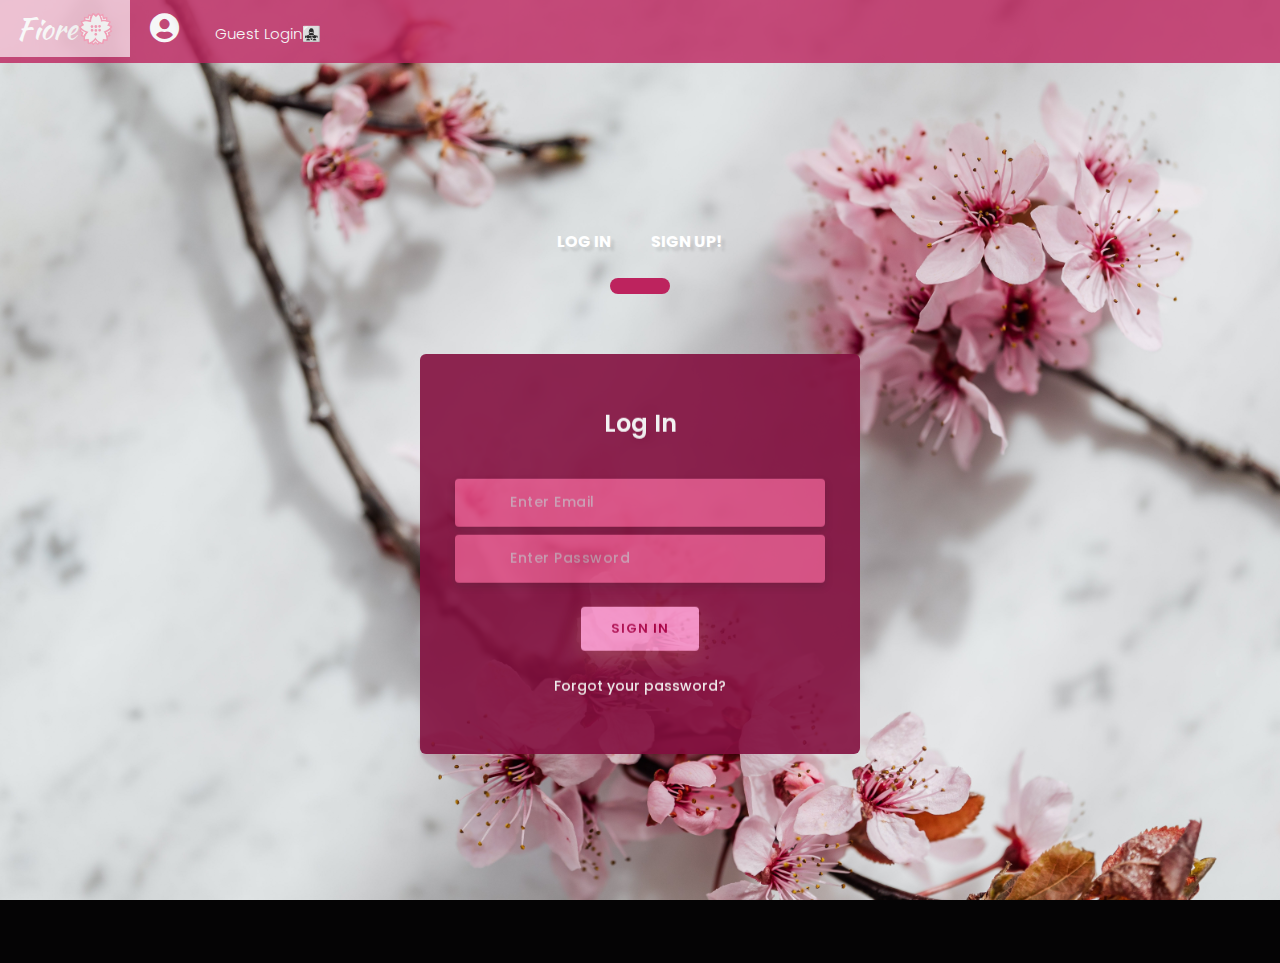
<file: loginpage.html>
<!DOCTYPE html>
<html lang="en" >
<head>
  <meta charset="UTF-8">
  <title>FiOre! - Log In / Sign Up | FiOre</title>
  <link rel='stylesheet' href='https://cdnjs.cloudflare.com/ajax/libs/twitter-bootstrap/4.5.0/css/bootstrap.min.css'>
<link rel='stylesheet' href='https://unicons.iconscout.com/release/v2.1.9/css/unicons.css'><link rel="stylesheet" href="loginstyle.css">
<link rel="preconnect" href="https://fonts.googleapis.com">
<link rel="preconnect" href="https://fonts.gstatic.com" crossorigin>
<link href="https://fonts.googleapis.com/css2?family=Kaushan+Script&display=swap" rel="stylesheet">
<link rel="stylesheet" href="https://cdnjs.cloudflare.com/ajax/libs/font-awesome/5.15.3/css/all.min.css" />

</head>

<body>
<!-- partial:index.partial.html -->

<nav>
	<ul>
		<li><a href="#"><span class="home-font">Fiore💮<i class="fas fa-flower"></i></span></a><a href="index.html"></a></li>
		<li><a href="loginpage.html"><i class="fas fa-user-circle"></i></i></a></li>
	  <li><a href="#">Guest Login👩‍👧‍👧</a><a href="prodpage.html"></a></li> 
	</ul>
  </nav>
  
<div class="section">
		<div class="container">
			<div class="row full-height justify-content-center">
				<div class="col-12 text-center align-self-center py-5">
					<div class="section pb-5 pt-5 pt-sm-2 text-center">
						<h6 class="mb-0 pb-3"><a href="loginpage.html"><span>Log In</span></a><a href="signup.html"><span>Sign Up!</span></a></h6>
			          	<input class="checkbox" type="checkbox" id="reg-log" name="reg-log"/>
			          	<label for="reg-log"></label>
						
						<div class="card-3d-wrap mx-auto">
							<div class="card-3d-wrapper">
								<div class="card-front">
									<div class="center-wrap">
										<div class="section text-center">
											<h4 class="mb-4 pb-3">Log In</h4>
											 <form action = "connect.php" method = "POST" >
												
											<div class="form-group">
												<input type="email" name="email" class="form-style" placeholder="Enter Email" id="email" autocomplete="off">
												<i class="input-icon uil uil-at"></i>
											</div>	
											<div class="form-group mt-2">
												<input type="password" name="pass" class="form-style" placeholder="Enter Password" id="pass" autocomplete="off">
												<i class="input-icon uil uil-lock-alt"></i>
											</div>
											<form action="prodpage.html">
												<button class = "btn mt-4" type = "submit">Sign in<a href="prodpage.html"></a></button>
											</form>
                            				<p class="mb-0 mt-4 text-center"><a href="#0" class="link">Forgot your password?</a></p>
				      					</div>
			      					</div>
			      				</div>
							
							</form>
</body></html>
</file>
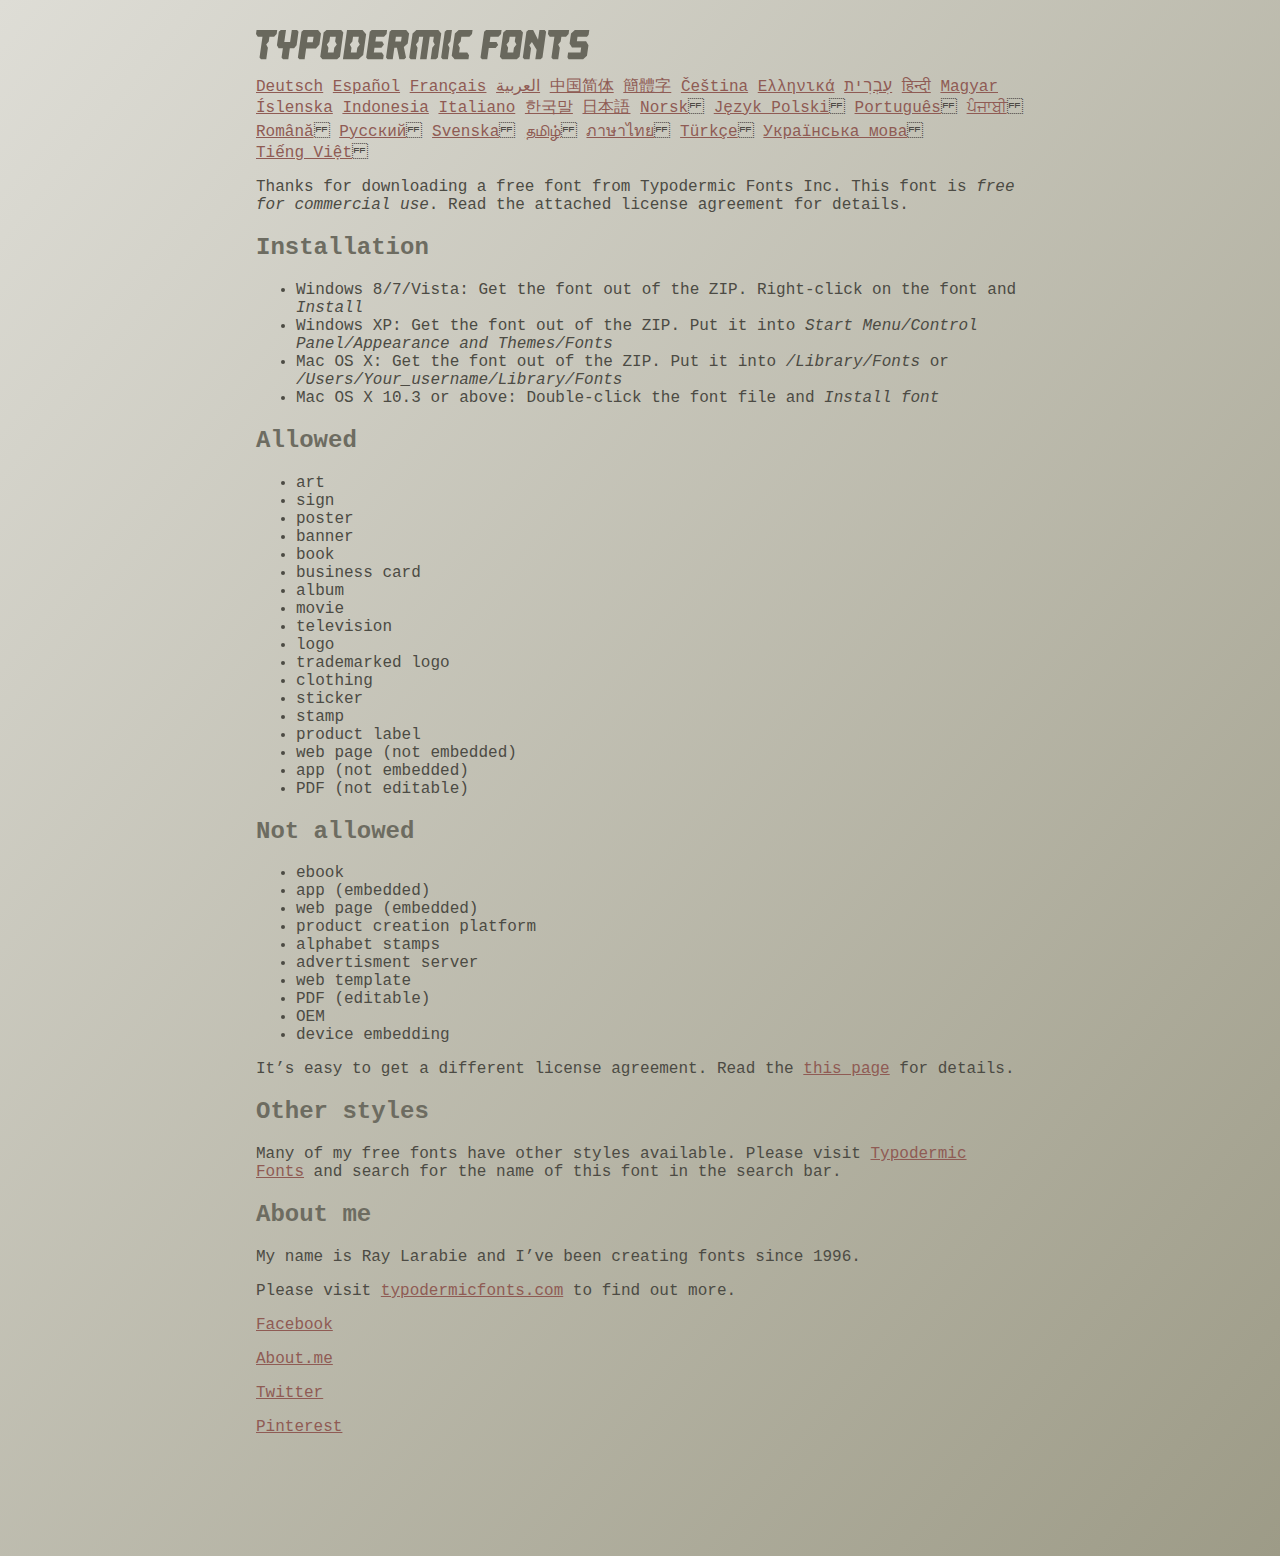
<file: read-this.html>
<head>
<meta http-equiv="Content-Type" content="text/html; charset=utf-8">
<title>Typodermic Fonts Inc. Freeware Font instructions 2014</title>
<style type="text/css">
body {
	margin:30px 20% 120px 20%;
	padding:0px;
	font-family:Consolas, Courier, sans-serif;
	color:#4c4b44;
	background-color:#c2c1b3;

/* IE10 Consumer Preview */ 
background-image: -ms-linear-gradient(top left, #DEDDD6 0%, #9D9B87 100%);

/* Mozilla Firefox */ 
background-image: -moz-linear-gradient(top left, #DEDDD6 0%, #9D9B87 100%);

/* Opera */ 
background-image: -o-linear-gradient(top left, #DEDDD6 0%, #9D9B87 100%);

/* Webkit (Safari/Chrome 10) */ 
background-image: -webkit-gradient(linear, left top, right bottom, color-stop(0, #DEDDD6), color-stop(1, #9D9B87));

/* Webkit (Chrome 11+) */ 
background-image: -webkit-linear-gradient(top left, #DEDDD6 0%, #9D9B87 100%);

/* W3C Markup, IE10 Release Preview */ 
background-image: linear-gradient(to bottom right, #DEDDD6 0%, #9D9B87 100%);

	}
h2 {color:#6d6c61;}
a {color:#8f5b54;}
a:hover {color:#ffffff; background-color:#9a998c;}
</style>
</head>

<body>

<svg width="350px" height="30px">
	<path fill="#69685D" d="M0,4.006L0.554,0h20.674l-0.553,4.006l-2.559,2.772h-4.688l-0.682,4.816l-2.515,3.026l1.663,3.07
		l-1.62,11.594H4.987l-1.448-1.79l2.94-20.716H1.791L0,4.006z"/>
	<path fill="#69685D" d="M35.8,0h5.285l1.408,1.791l-1.876,13.343l-2.515,3.111h-4.264l-1.534,11.04h-5.286l-1.449-1.79l1.322-9.25
		h-4.263l-1.705-3.111l1.875-13.343L24.76,0h5.242l-1.706,12.064h5.799L35.8,0z"/>
	<path fill="#69685D" d="M62.09,0l2.899,3.453L63.412,14.58l-3.496,3.962h-9.805l-1.491,10.742h-5.244l-1.493-1.79l3.625-25.704
		L47.469,0H62.09z M50.965,12.362h5.797l0.81-5.583h-5.799L50.965,12.362z"/>
	<path fill="#69685D" d="M64.256,26.642l3.367-24.041L70.523,0h14.664l2.132,2.601l-3.368,24.041l-2.856,2.643H66.431L64.256,26.642
		z M73.335,11.595l-2.514,3.026l1.663,3.07l-0.683,4.816H77.6l0.68-4.816l2.516-3.07l-1.663-3.026l0.681-4.816h-5.796L73.335,11.595
		z"/>
	<path fill="#69685D" d="M86.926,29.285L91.017,0h15.518l3.581,4.307l-2.899,20.673l-4.774,4.305H86.926z M96.345,11.595
		l-2.515,3.026l1.664,3.07l-0.683,4.816h5.798l0.681-4.816l2.516-3.07l-1.663-3.026l0.681-4.816h-5.796L96.345,11.595z"/>
	<path fill="#69685D" d="M127.114,29.285h-15.473l-1.492-1.79l3.624-25.704L115.731,0h15.389l-0.554,4.006l-2.557,2.772h-7.971
		l-0.684,4.816h6.906l1.662,3.026l-2.515,3.111h-6.905l-0.683,4.775h8.057l1.791,2.771L127.114,29.285z"/>
	<path fill="#69685D" d="M150.21,0l2.898,3.453l-1.405,9.977l-3.881,3.452l2.217,10.613l-1.748,1.79h-4.944l-2.387-11.553h-2.6
		l-1.622,11.553h-5.241l-1.493-1.79l3.624-25.704L135.588,0H150.21z M145.691,6.779h-5.796l-0.683,4.816h5.799L145.691,6.779z"/>
	<path fill="#69685D" d="M159.92,29.285h-5.242l-1.492-1.79l3.41-24.042L160.432,0h21.911l2.897,3.453l-3.409,24.042l-1.876,1.79
		h-5.284l1.617-11.594l2.517-3.07l-1.662-3.026l0.681-4.816h-4.092l-3.154,22.506h-6.522l3.155-22.506h-4.134l-0.683,4.816
		l-2.515,3.026l1.663,3.07L159.92,29.285z"/>
	<path fill="#69685D" d="M191.879,29.285h-5.244l-1.492-1.79l3.624-25.704L190.728,0h5.242l-1.619,11.595l-2.516,3.026l1.663,3.07
		L191.879,29.285z"/>
	<path fill="#69685D" d="M213.018,25.279l-0.554,4.006h-13.854l-2.899-3.494l3.156-22.338L202.702,0h13.854l-0.555,4.006
		l-2.558,2.772h-8.1l-0.683,4.816l-2.515,3.026l1.663,3.07l-0.683,4.816h8.1L213.018,25.279z"/>
	<path fill="#69685D" d="M226.007,29.285l-1.492-1.79l3.624-25.704L230.1,0h15.473l-0.554,4.006l-2.557,2.772h-8.058l-0.724,5.115
		h6.818l1.664,3.07l-2.557,3.11h-6.82l-1.535,11.211H226.007z"/>
	<path fill="#69685D" d="M243.903,26.642l3.368-24.041L250.17,0h14.663l2.131,2.601l-3.367,24.041l-2.855,2.643h-14.664
		L243.903,26.642z M252.983,11.595l-2.516,3.026l1.662,3.07l-0.681,4.816h5.796l0.684-4.816l2.515-3.07l-1.664-3.026l0.684-4.816
		h-5.798L252.983,11.595z"/>
	<path fill="#69685D" d="M280.639,19.822l-4.731-7.758l-2.516,3.069l1.662,3.069l-1.533,11.082h-5.244l-1.493-1.79l3.626-25.704
		L272.37,0h4.773l4.902,9.677L283.41,0h5.285l1.407,1.791l-3.623,25.704l-1.877,1.79h-5.285L280.639,19.822z"/>
	<path fill="#69685D" d="M291.926,4.006L292.48,0h20.674l-0.554,4.006l-2.557,2.772h-4.691l-0.681,4.816l-2.516,3.026l1.664,3.07
		l-1.621,11.594h-5.285l-1.451-1.79l2.942-20.716h-4.689L291.926,4.006z"/>
	<path fill="#69685D" d="M325.168,17.478h-9.209l-2.387-3.923l1.45-10.102L318.857,0h14.452l-0.682,4.86l-1.621,1.918h-9.506
		l-0.64,4.561h9.208l2.388,3.878l-1.493,10.572l-3.836,3.494h-14.579l-1.107-1.917l0.682-4.86h12.362L325.168,17.478z"/>
</svg>

<br>

<p translate="no">

<a href="http://translate.google.com/translate?hl=en&sl=en&tl=de&u=http://typodermicfonts.com/wp-content/uploads/2014/02/read-this.html&sandbox=0&usg=ALkJrhivq6___mill12Uw6fPvMWyJxstkw">Deutsch</a>

<a href="http://translate.google.com/translate?hl=en&sl=en&tl=es&u=http://typodermicfonts.com/wp-content/uploads/2014/02/read-this.html&sandbox=0&usg=ALkJrhjAt3cpinDeMTX6Ro8UcZFqaE8K5Q">Español</a>

<a href="http://translate.google.com/translate?hl=en&sl=en&tl=fr&u=http://typodermicfonts.com/wp-content/uploads/2014/02/read-this.html&sandbox=0&usg=ALkJrhjObLPhFyyhwigF-dBoOZ3eXYdDsw">Français</a>

<a href="http://translate.google.com/translate?hl=en&sl=en&tl=ar&u=http://typodermicfonts.com/wp-content/uploads/2014/02/read-this.html&sandbox=0&usg=ALkJrhg2hs-st3zodt-AjmoeuPHfyJsTEg">العربية</a>

<a href="http://translate.google.com/translate?hl=en&sl=en&tl=zh-CN&u=http://typodermicfonts.com/wp-content/uploads/2014/02/read-this.html&sandbox=0&usg=ALkJrhiilVnjG1Ks0DN7UyRqbKExhxAT-Q">中国简体</a>

<a href="http://translate.google.com/translate?hl=en&sl=en&tl=zh-TW&u=http://typodermicfonts.com/wp-content/uploads/2014/02/read-this.html&sandbox=0&usg=ALkJrhiSCPRAYToARlHI4kxIK9eCIFKQhw">簡體字</a>

<a href="http://translate.google.com/translate?hl=en&sl=en&tl=cs&u=http://typodermicfonts.com/wp-content/uploads/2014/02/read-this.html&sandbox=0&usg=ALkJrhj3z2HOOmCXLT-ApYW2SCeBvTGvTA">Čeština</a>

<a href="http://translate.google.com/translate?hl=en&sl=en&tl=el&u=http://typodermicfonts.com/wp-content/uploads/2014/02/read-this.html&sandbox=0&usg=ALkJrhhoORG-43TvZ2NVrll3T0oyOZE0VA">Ελληνικά</a>

<a href="http://translate.google.com/translate?hl=en&sl=en&tl=iw&u=http://typodermicfonts.com/wp-content/uploads/2014/02/read-this.html&sandbox=0&usg=ALkJrhiP4kLXdDxVNuV6-9tHJ8Tbt-1xKw">עִבְרִית</a>

<a href="http://translate.google.com/translate?hl=en&sl=en&tl=hi&u=http://typodermicfonts.com/wp-content/uploads/2014/02/read-this.html&sandbox=0&usg=ALkJrhhJmUufReWrMTSaGKPPOqV7q5jpGQ">हिन्दी</a>

<a href="http://translate.google.com/translate?hl=en&sl=en&tl=hu&u=http://typodermicfonts.com/wp-content/uploads/2014/02/read-this.html&sandbox=0&usg=ALkJrhgfcL_UwP3jkr6Vvq35rkhETFuTug">Magyar</a>

<a href="http://translate.google.com/translate?hl=en&sl=en&tl=is&u=http://typodermicfonts.com/wp-content/uploads/2014/02/read-this.html&sandbox=0&usg=ALkJrhjpK9lELyRP50Vv3RNgqCJDb6d-GQ">Íslenska</a>

<a href="http://translate.google.com/translate?hl=en&sl=en&tl=id&u=http://typodermicfonts.com/wp-content/uploads/2014/02/read-this.html&sandbox=0&usg=ALkJrhiExV3gmyXBUVqcwNiGiUWQSRrgIQ">Indonesia</a>

<a href="http://translate.google.com/translate?hl=en&sl=en&tl=it&u=http://typodermicfonts.com/wp-content/uploads/2014/02/read-this.html&sandbox=0&usg=ALkJrhgMr2_uulaLYRSFz8C34rtcbN6XEg">Italiano</a>

<a href="http://translate.google.com/translate?hl=en&sl=en&tl=ko&u=http://typodermicfonts.com/wp-content/uploads/2014/02/read-this.html&sandbox=0&usg=ALkJrhhl_nNXiOMIiBERq879UXH1XYfZGw">한국말</a>

<a href="http://translate.google.com/translate?hl=en&ie=UTF8&prev=_t&sl=en&tl=ja&u=http://typodermicfonts.com/wp-content/uploads/2014/02/read-this.html&sandbox=0&usg=ALkJrhi2FvSFgSUub72-Sq2moIRAosCiLA">日本語</a>

<a href="http://translate.google.com/translate?hl=en&sl=en&tl=no&u=http://typodermicfonts.com/wp-content/uploads/2014/02/read-this.html&sandbox=0&usg=ALkJrhhnf9AGd5hfxwA04e1w-tfYPha1ww">Norsk</a>
<a href="http://translate.google.com/translate?hl=en&sl=en&tl=pl&u=http://typodermicfonts.com/wp-content/uploads/2014/02/read-this.html&sandbox=0&usg=ALkJrhjZTe5eJRrZffLe0zgqEHPrMb8pOQ">Język&nbsp;Polski</a>
<a href="http://translate.google.com/translate?hl=en&sl=en&tl=pt-BR&u=http://typodermicfonts.com/wp-content/uploads/2014/02/read-this.html&sandbox=0&usg=ALkJrhg-zp3i6AcZCv02ONjZ5YvkcCFDBw">Português</a>
<a href="http://translate.google.com/translate?hl=en&sl=en&tl=pa&u=http://typodermicfonts.com/wp-content/uploads/2014/02/read-this.html&sandbox=0&usg=ALkJrhhPEMoYvW59_DJT7y6fxgG2IMh23A">ਪੰਜਾਬੀ</a>
<a href="http://translate.google.com/translate?hl=en&sl=en&tl=ro&u=http://typodermicfonts.com/wp-content/uploads/2014/02/read-this.html&sandbox=0&usg=ALkJrhgD0R8zxuQQh-YmFpQTJdvjhAYm2A">Română</a>
<a href="http://translate.google.com/translate?hl=en&sl=en&tl=ru&u=http://typodermicfonts.com/wp-content/uploads/2014/02/read-this.html&sandbox=0&usg=ALkJrhgI6c7Pd-FCcipT4xc2NPTefj5JJg">Русский</a>
<a href="http://translate.google.com/translate?hl=en&sl=en&tl=sv&u=http://typodermicfonts.com/wp-content/uploads/2014/02/read-this.html&sandbox=0&usg=ALkJrhhA8gW_-rjCbZQ5TK46zFMB3_StEQ">Svenska</a>
<a href="http://translate.google.com/translate?hl=en&sl=en&tl=ta&u=http://typodermicfonts.com/wp-content/uploads/2014/02/read-this.html&sandbox=0&usg=ALkJrhiwxxCEPzu3pHBXP-fbTZaOzYqe3g">தமிழ்</a>
<a href="http://translate.google.com/translate?hl=en&sl=en&tl=th&u=http://typodermicfonts.com/wp-content/uploads/2014/02/read-this.html&sandbox=0&usg=ALkJrhjP1N1DRUB1M81k5mi5KnRtt5C2-Q">ภาษาไทย</a>
<a href="http://translate.google.com/translate?hl=en&sl=en&tl=tr&u=http://typodermicfonts.com/wp-content/uploads/2014/02/read-this.html&sandbox=0&usg=ALkJrhiTYbD039OWznCcGyQnMy89_v-1gA">Türkçe</a>
<a href="http://translate.google.com/translate?hl=en&sl=en&tl=uk&u=http%3A%2F%2Ftypodermicfonts.com%2Fwp-content%2Fuploads%2F2014%2F02%2Fread-this.html">Українська&nbsp;мова</a>
<a href="http://translate.google.com/translate?hl=en&sl=en&tl=vi&u=http://typodermicfonts.com/wp-content/uploads/2014/02/read-this.html&sandbox=0&usg=ALkJrhirTQPOLCZognLpxOvJQT_158y07A">Tiếng&nbsp;Việt</a>
</p>


<p>Thanks for downloading a free font from <span translate="no">Typodermic Fonts Inc.</span> This font is <em>free for commercial use</em>. Read the attached license agreement for details.</p>


<h2>Installation</h2>

<ul>
<li>Windows 8/7/Vista: Get the font out of the ZIP. Right-click on the font and <em>Install</em>
<li>Windows XP: Get the font out of the ZIP. Put it into <cite translate="no">Start Menu/Control Panel/Appearance and Themes/Fonts</cite>
<li>Mac OS X: Get the font out of the ZIP. Put it into <cite translate="no">/Library/Fonts</cite> or <cite translate="no">/Users/Your_username/Library/Fonts</cite>
<li>Mac OS X 10.3 or above: Double-click the font file and <em>Install font</em>
</ul>


<h2>Allowed</h2>

<ul>
<li>art
<li>sign
<li>poster
<li>banner
<li>book
<li>business card
<li>album
<li>movie
<li>television
<li>logo
<li>trademarked logo
<li>clothing
<li>sticker
<li>stamp
<li>product label
<li>web page (not embedded)
<li>app (not embedded)
<li>PDF (not editable)
</ul>

<h2>Not allowed</h2>

<ul>
<li>ebook
<li>app (embedded)
<li>web page (embedded)
<li>product creation platform
<li>alphabet stamps
<li>advertisment server
<li>web template
<li>PDF (editable)
<li>OEM
<li>device embedding
</ul>

<p>It&rsquo;s easy to get a different license agreement. Read the <a href="http://typodermicfonts.com/custom/">this page</a> for details.</p>

<h2>Other styles</h2>

<p>Many of my free fonts have other styles available. Please visit <a href="http://typodermicfonts.com">Typodermic Fonts</a> and search for the name of this font in the search bar.</p>


<h2>About me</h2>

<p>My name is <span translate="no">Ray Larabie</span> and I&rsquo;ve been creating fonts since 1996.</p>

<p>Please visit <a href="http://typodermicfonts.com">typodermicfonts.com</a> to find out more.</p>

<p translate="no"><a href="https://www.facebook.com/pages/Typodermic-Fonts/7153899975">Facebook</a></p>
<p translate="no"><a href="http://about.me/raylarabie/#">About.me</a></p>
<p translate="no"><p><a href="https://twitter.com/typodermic">Twitter</a></p>
<p translate="no"><p><a href="http://www.pinterest.com/plywood747/">Pinterest</a></p>

</body>
</file>
<file: loginstyle.css>
@import url('https://fonts.googleapis.com/css?family=Poppins:400,500,600,700,800,900');

.panel {
  border: 1px solid #ccc;
  background-color: #f9f9f9;
  padding: 5px;
}
.home-font {
  font-family: 'Kaushan Script', cursive;
  font-size: 30px;
  color: #fff;
}
.fa-user-circle{
  font-size: 30px;
  color: #fff;

}
.fa-user:hover {
  color: #090606;
}
body{
	font-family: 'Poppins', sans-serif;
	font-weight: 300;
	font-size: 15px;
	line-height: 1.7;
	color: #f7f7f7;
	background-color: #050405;
  background-image: url('grabowska-4207620.jpg');
  background-repeat: no-repeat;
  background-attachment: fixed;
  background-size: cover;
	overflow-x: hidden;
  
  
}
nav {
  background-color:#bd235e;
  opacity: 0.8;
  
}

nav ul {
  list-style-type: none;
  margin: 0;
  padding: 0;
  
}

nav li {
  display: inline-block;
}

nav li a {
  display: block;
  color: #fff;
  text-align: center;
  padding: 3px 16px;
  text-decoration: none;
}

nav li a:hover {
  background-color: #f0b9ce;
  color: #bd235e;
}

.label {
  position: relative;
}

.label::before {
  content: "Fiore";
  font-family: 'Kaushan Script', cursive;
  font-size: 40px;
  color: #fff;
  text-shadow: 4px 4px 3px rgba(0,0,0,0.1); 
  position: absolute;
  top: 0;
  left: 0; 
}
a {
	cursor: pointer;
  transition: all 200ms linear;
}
a:hover {
	text-decoration: none;
}
.link {
  color: #f7f7f7;
}
.link:hover {
  color: #da4a81;
}

p {
  font-weight: 500;
  font-size: 14px;
  line-height: 1.7;
}

h4 {
  font-weight: 600;
}
h6 span{
  padding: 0 20px;
  text-transform: uppercase;
  font-weight: 700;
  color: #fff;
  text-shadow: 4px 4px 3px rgba(0,0,0,0.1); 
}
h6 :hover {
  color: #da4a81;
}
.section{
  position: relative;
  width: 100%;
  display: block;
}
.full-height{
  min-height: 100vh;
}
[type="checkbox"]:checked,
[type="checkbox"]:not(:checked){
  position: absolute;
  left: -9999px;
}
.checkbox:checked + label,
.checkbox:not(:checked) + label{
  position: relative;
  display: block;
  text-align: center;
  width: 60px;
  height: 16px;
  border-radius: 8px;
  padding: 0;
  margin: 10px auto;
  cursor: pointer;
  background-color: #bd235e;
}
/*.checkbox:checked + label:before,
.checkbox:not(:checked) + label:before{
  position: absolute;
  display: block;
  width: 36px;
  height: 36px;
  border-radius: 50%;
  color: #bd235e;
  background-color: #f791c9;
  font-family: 'unicons';
  content: '\eb4f';
  z-index: 20;
  top: -10px;
  left: -10px;
  line-height: 36px;
  text-align: center;
  font-size: 24px;
  transition: all 0.5s ease;
}

.checkbox:checked + label:before {
  transform: translateX(44px) rotate(-270deg);
}*/


.card-3d-wrap {
  position: relative;
  width: 440px;
  max-width: 100%;
  height: 400px;
  -webkit-transform-style: preserve-3d;
  transform-style: preserve-3d;
  perspective: 800px;
  margin-top: 60px;
}
.card-3d-wrapper {
  width: 100%;
  height: 100%;
  position:absolute;    
  top: 0;
  left: 0;  
  -webkit-transform-style: preserve-3d;
  transform-style: preserve-3d;
  transition: all 600ms ease-out; 
}

.card-front {
  width: 100%;
  height: 100%;
  background-color: #830f3f;
  opacity: 0.9;
  background-image: url('https://s3-us-west-2.amazonaws.com/s.cdpn.io/1462889/pat.svg');
  background-position: bottom center;
  background-repeat: no-repeat;
  background-size: 300%;
  position: absolute;
  border-radius: 6px;
  left: 0;
  top: 0;
  -webkit-transform-style: preserve-3d;
  transform-style: preserve-3d;
  -webkit-backface-visibility: hidden;
  -moz-backface-visibility: hidden;
  -o-backface-visibility: hidden;
  backface-visibility: hidden;
}

/*.checkbox:checked ~ .card-3d-wrap .card-3d-wrapper {
  transform: rotateY(360deg);
}*/
.center-wrap{
  position: absolute;
  width: 100%;
  padding: 0 35px;
  top: 50%;
  left: 0;
  transform: translate3d(0, -50%, 35px) perspective(100px);
  z-index: 20;
  display: block;
}


.form-group{ 
  position: relative;
  display: block;
    margin: 0;
    padding: 0;
}
.form-style {
  padding: 13px 20px;
  padding-left: 55px;
  height: 48px;
  width: 100%;
  font-weight: 500;
  border-radius: 4px;
  font-size: 14px;
  line-height: 22px;
  letter-spacing: 0.5px;
  outline: none;
  color: #fafaff;
  background-color: #da4a81;
  border: none;
  -webkit-transition: all 200ms linear;
  transition: all 200ms linear;
  box-shadow: 0 4px 8px 0 rgba(21,21,21,.2);
}
.form-style:focus,
.form-style:active {
  border: none;
  outline: none;
  box-shadow: 0 4px 8px 0 rgba(21,21,21,.2);
}
.input-icon {
  position: absolute;
  top: 0;
  left: 18px;
  height: 48px;
  font-size: 24px;
  line-height: 48px;
  text-align: left;
  color: #f791c9;
  -webkit-transition: all 200ms linear;
    transition: all 200ms linear;
}

.form-group input:-ms-input-placeholder  {
  color: #c4c3ca;
  opacity: 0.7;
  -webkit-transition: all 200ms linear;
    transition: all 200ms linear;
}
.form-group input::-moz-placeholder  {
  color: #c4c3ca;
  opacity: 0.7;
  -webkit-transition: all 200ms linear;
    transition: all 200ms linear;
}
.form-group input:-moz-placeholder  {
  color: #c4c3ca;
  opacity: 0.7;
  -webkit-transition: all 200ms linear;
    transition: all 200ms linear;
}
.form-group input::-webkit-input-placeholder  {
  color: #c4c3ca;
  opacity: 0.7;
  -webkit-transition: all 200ms linear;
    transition: all 200ms linear;
}
.form-group input:focus:-ms-input-placeholder  {
  opacity: 0;
  -webkit-transition: all 200ms linear;
    transition: all 200ms linear;
}
.form-group input:focus::-moz-placeholder  {
  opacity: 0;
  -webkit-transition: all 200ms linear;
    transition: all 200ms linear;
}
.form-group input:focus:-moz-placeholder  {
  opacity: 0;
  -webkit-transition: all 200ms linear;
    transition: all 200ms linear;
}
.form-group input:focus::-webkit-input-placeholder  {
  opacity: 0;
  -webkit-transition: all 200ms linear;
    transition: all 200ms linear;
}

.btn{  
  border-radius: 4px;
  height: 44px;
  font-size: 13px;
  font-weight: 600;
  text-transform: uppercase;
  -webkit-transition : all 200ms linear;
  transition: all 200ms linear;
  padding: 0 30px;
  letter-spacing: 1px;
  display: -webkit-inline-flex;
  display: -ms-inline-flexbox;
  display: inline-flex;
  -webkit-align-items: center;
  -moz-align-items: center;
  -ms-align-items: center;
  align-items: center;
  -webkit-justify-content: center;
  -moz-justify-content: center;
  -ms-justify-content: center;
  justify-content: center;
  -ms-flex-pack: center;
  text-align: center;
  border: none;
  background-color: #f791c9;
  color: #ac0048;
  box-shadow: 0 8px 24px 0 rgba(255,235,167,.2);
}
.btn:active,
.btn:focus{  
  background-color: #250216;
  color: #f791c9;
  box-shadow: 0 8px 24px 0 rgba(16,39,112,.2);
}
.btn:hover{  
  background-color: #910d55;
  color: #f7f7f7;
  box-shadow: 0 8px 24px 0 rgba(16,39,112,.2);
}




.logo {
	position: absolute;
	top: 30px;
	right: 30px;
	display: block;
	z-index: 100;
	transition: all 250ms linear;
}
.logo img {
	height: 26px;
	width: auto;
	display: block;
}
</file>
